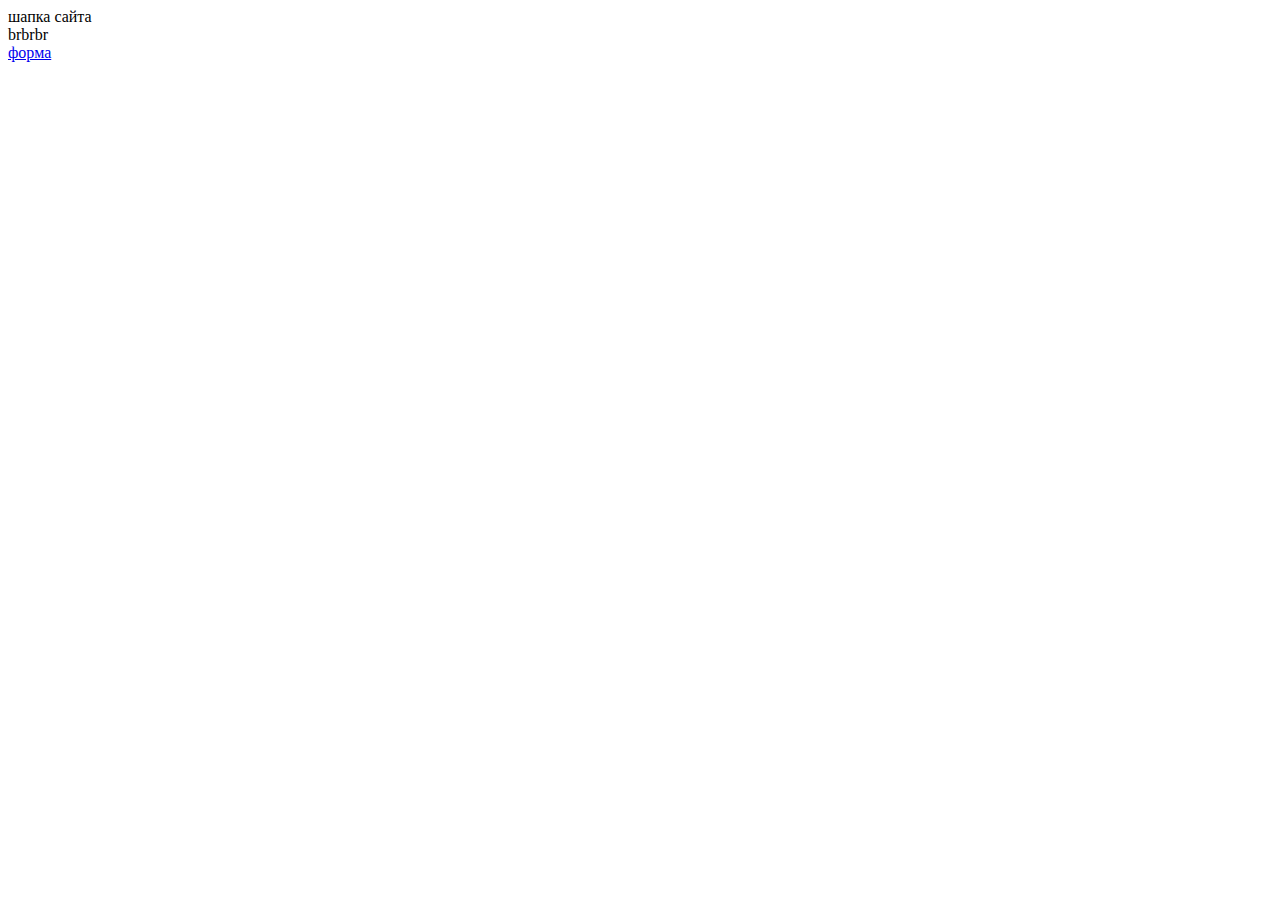
<file: index.html>
<!DOCTYPE html>
<html lang="en">
<head>
    <meta charset="UTF-8">
    <meta name="viewport" content="width=device-width, initial-scale=1.0">
    <title>Document</title>
</head>
<body>
    <header>шапка сайта</head>
    <main>brbrbr</main>
    <a href='frontend/login/login.html'>форма</a>
</body>
</html>
</file>
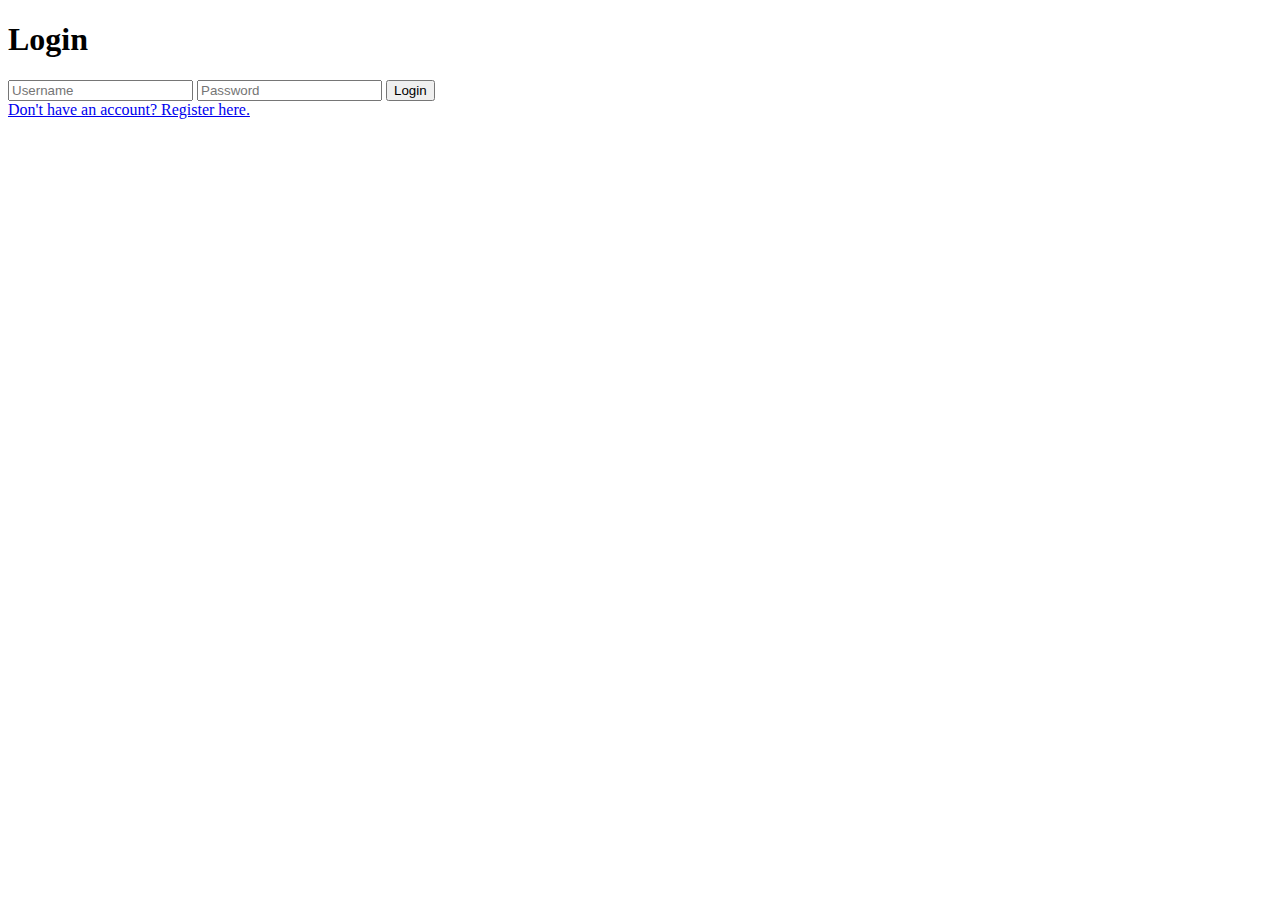
<file: backend/templates/login.html>
<!DOCTYPE html>
<html lang="en">
<head>
    <meta charset="UTF-8">
    <meta name="viewport" content="width=device-width, initial-scale=1.0">
    <title>Login</title>
</head>
<body>
    <h1>Login</h1>
    <form method="POST">
        <input type="text" name="username" placeholder="Username" required>
        <input type="password" name="password" placeholder="Password" required>
        <button type="submit">Login</button>
    </form>
    <a href="{{ url_for('register') }}">Don't have an account? Register here.</a>
</body>
</html>
</file>
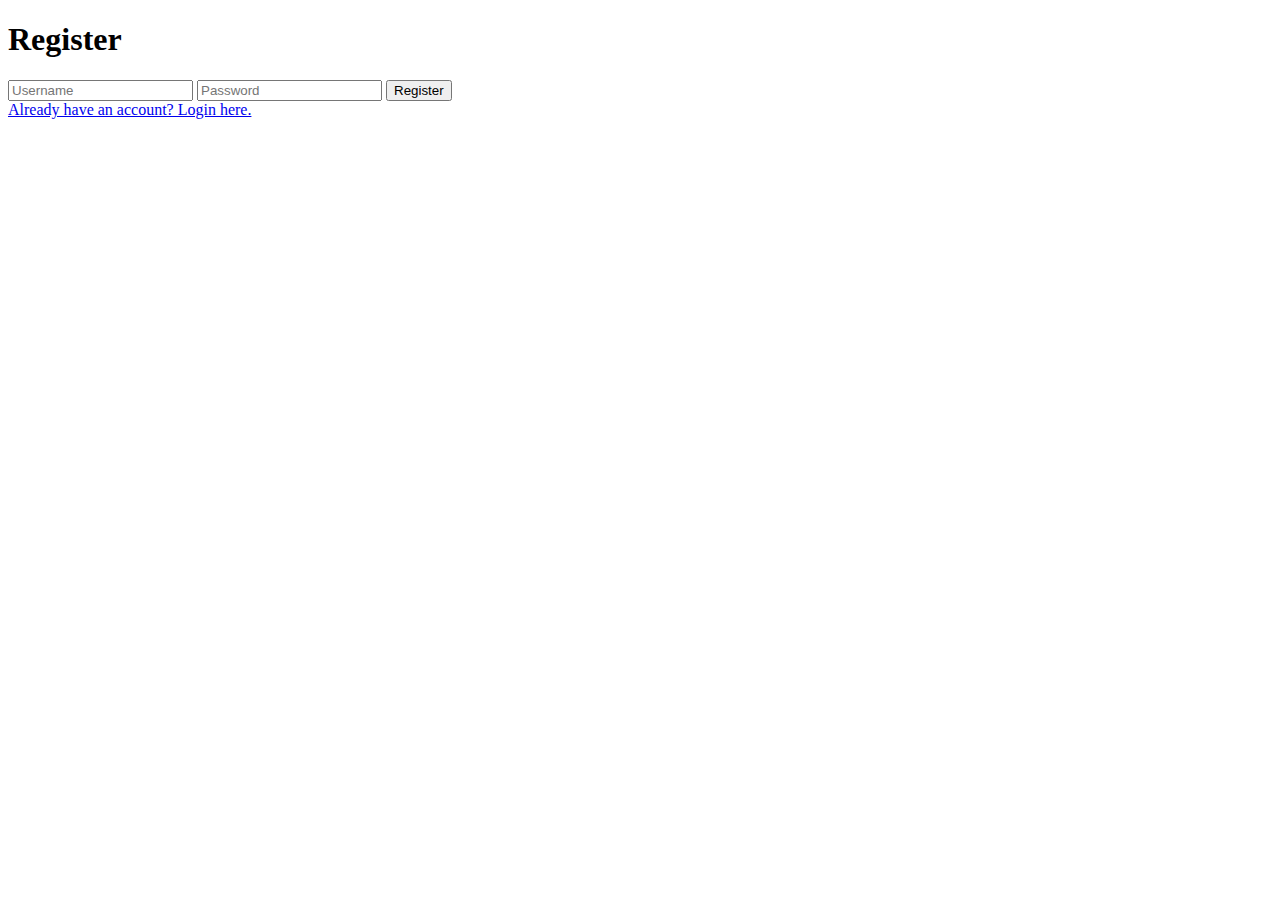
<file: backend/templates/register.html>
<!DOCTYPE html>
<html lang="en">
<head>
    <meta charset="UTF-8">
    <meta name="viewport" content="width=device-width, initial-scale=1.0">
    <title>Register</title>
</head>
<body>
    <h1>Register</h1>
    <form method="POST">
        <input type="text" name="username" placeholder="Username" required>
        <input type="password" name="password" placeholder="Password" required>
        <button type="submit">Register</button>
    </form>
    <a href="{{ url_for('login') }}">Already have an account? Login here.</a>
</body>
</html>
</file>
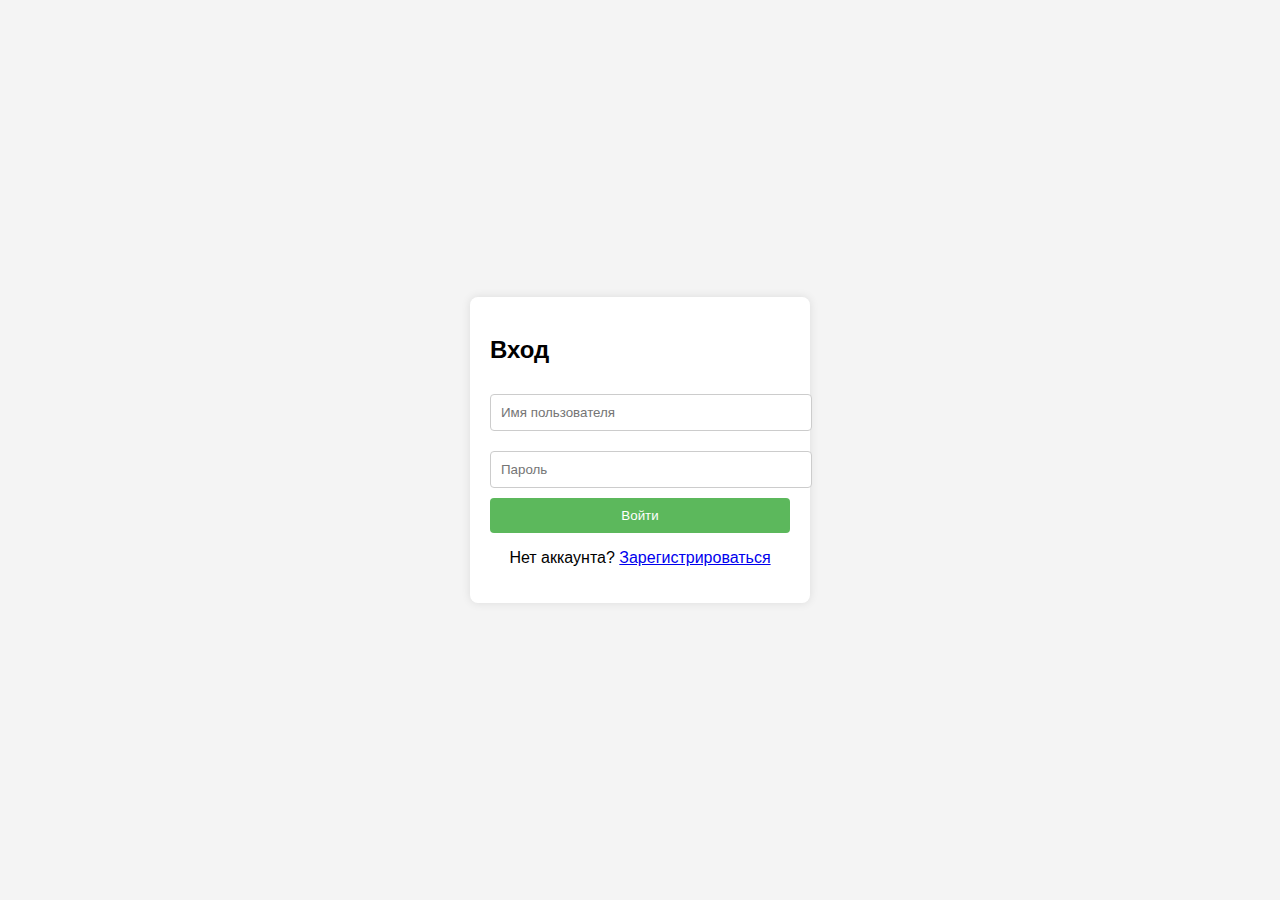
<file: frontend/login/login.html>
<!DOCTYPE html>
<html lang="ru">
<head>
    <meta charset="UTF-8">
    <meta name="viewport" content="width=device-width, initial-scale=1.0">
    <title>Форма регистрации и входа</title>
    <link rel="stylesheet" href="styles.css">
</head>
<body>
    <div class="container">
        <form class="form" id="loginForm">
            <h2>Вход</h2>
            <input type="text" placeholder="Имя пользователя" required>
            <input type="password" placeholder="Пароль" required>
            <button type="submit">Войти</button>
            <p>Нет аккаунта? <a href="#registerForm">Зарегистрироваться</a></p>
        </form>

        <form class="form" id="registerForm">
            <h2>Регистрация</h2>
            <input type="text" placeholder="Имя пользователя" required>
            <input type="email" placeholder="Email" required>
            <input type="password" placeholder="Пароль" required>
            <button type="submit">Зарегистрироваться</button>
            <p>Уже есть аккаунт? <a href="#loginForm">Войти</a></p>
        </form>
    </div>
    <script>
        document.querySelectorAll('a').forEach(link => {

            link.addEventListener('click', function(e) {

                e.preventDefault();

                const targetForm = document.querySelector(this.getAttribute('href'));

                document.querySelectorAll('.form').forEach(form => {

                    form.style.display = 'none'; // Скрыть все формы

                });

                targetForm.style.display = 'block'; // Показать целевую форму

            });

        });
    </script>
</body>
</html>
</file>
<file: frontend/login/styles.css>
body {

    font-family: Arial, sans-serif;

    background-color: #f4f4f4;

    display: flex;

    justify-content: center;

    align-items: center;

    height: 100vh;

    margin: 0;

}


.container {

    background: white;

    padding: 20px;

    border-radius: 8px;

    box-shadow: 0 0 10px rgba(0, 0, 0, 0.1);

    width: 300px;

}


.form {

    display: none;

}


.form h2 {

    margin-bottom: 20px;

}


.form input {

    width: 100%;

    padding: 10px;

    margin: 10px 0;

    border: 1px solid #ccc;

    border-radius: 4px;

}


.form button {

    width: 100%;

    padding: 10px;

    background-color: #5cb85c;

    color: white;

    border: none;

    border-radius: 4px;

    cursor: pointer;

}


.form button:hover {

    background-color: #4cae4c;

}


.form p {

    text-align: center;

}


#loginForm {

    display: block; /* Показать форму входа по умолчанию */

}
</file>
